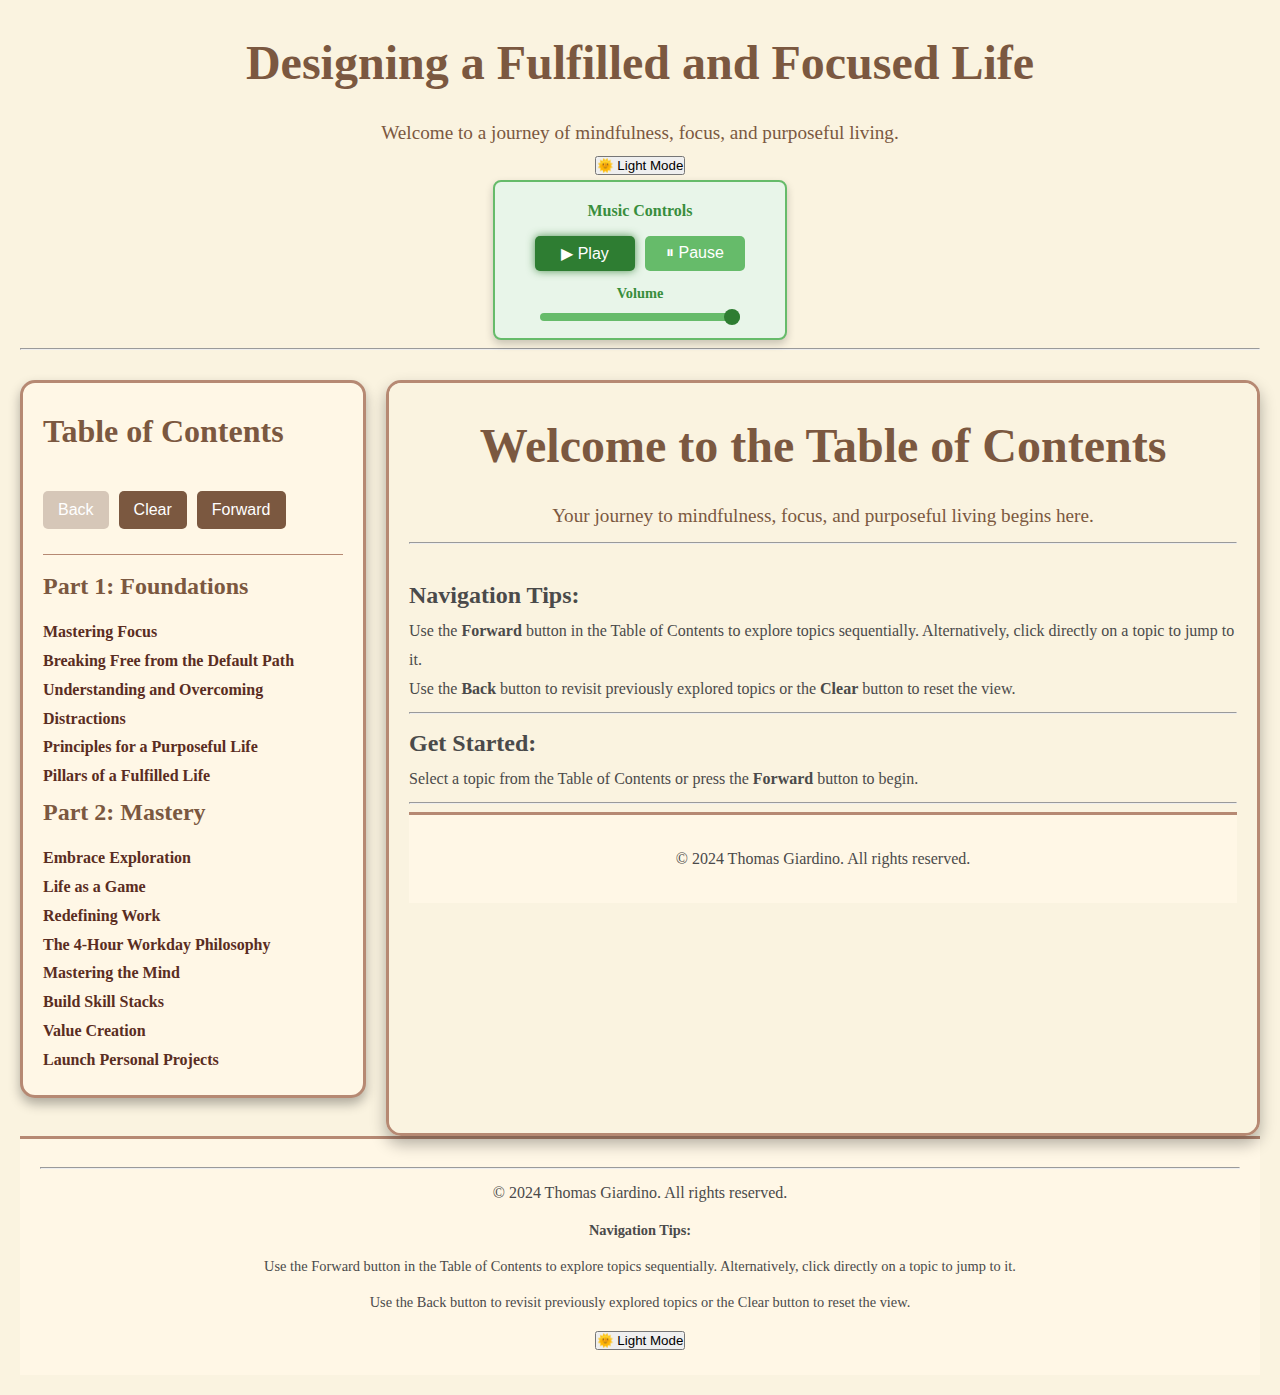
<file: index.html>
<!DOCTYPE html>
<html lang="en">
<head>
    <meta charset="UTF-8">
    <meta name="viewport" content="width=device-width, initial-scale=1.0">
    <title>Designing a Fulfilled and Focused Life</title>
    <link rel="stylesheet" href="styles.css">
</head>
<body>
    <header>
        <h1>Designing a Fulfilled and Focused Life</h1>
        <p>Welcome to a journey of mindfulness, focus, and purposeful living.</p>

        <!-- Dark Mode Toggle -->
        <button id="theme-toggle" class="theme-button">🌞 Light Mode</button>

        <!-- Music Control Center -->
        <div id="music-control-center" class="music-control">
            <p class="music-label">Music Controls</p>
            <div class="button-group">
                <button id="play-btn" class="music-button active">▶ Play</button>
                <button id="pause-btn" class="music-button">⏸ Pause</button>
            </div>
            <div class="volume-container">
                <p class="volume-label">Volume</p>
                <input id="volume-slider" type="range" min="0" max="25" step="5" value="25" title="Volume">
            </div>
            <audio id="background-audio" autoplay loop>
                <source src="music.mp3" type="audio/mpeg">
                Your browser does not support the audio element.
            </audio>
        </div>
        <hr />
    </header>
    <main>
        <div id="main-container">
            <section id="table-of-contents">
                <h2>Table of Contents</h2>
                <div id="viewer-controls">
                    <button id="back-btn" disabled>Back</button>
                    <button id="clear-btn">Clear</button>
                    <button id="forward-btn">Forward</button>
                </div>
                <hr />
                <div class="content-section">
                    <h3>Part 1: Foundations</h3>
                    <ul>
                        <li><a href="topics/mastering-focus.html">Mastering Focus</a></li>
                        <li><a href="topics/breaking-free.html">Breaking Free from the Default Path</a></li>
                        <li><a href="topics/overcoming-distractions.html">Understanding and Overcoming Distractions</a></li>
                        <li><a href="topics/purposeful-life.html">Principles for a Purposeful Life</a></li>
                        <li><a href="topics/fulfilled-life.html">Pillars of a Fulfilled Life</a></li>
                    </ul>
                </div>
                <div class="content-section">
                    <h3>Part 2: Mastery</h3>
                    <ul>
                        <li><a href="topics/embrace-exploration.html">Embrace Exploration</a></li>
                        <li><a href="topics/life-as-game.html">Life as a Game</a></li>
                        <li><a href="topics/redefining-work.html">Redefining Work</a></li>
                        <li><a href="topics/four-hour-workday.html">The 4-Hour Workday Philosophy</a></li>
                        <li><a href="topics/mastering-mind.html">Mastering the Mind</a></li>
                        <li><a href="topics/skill-stacks.html">Build Skill Stacks</a></li>
                        <li><a href="topics/value-creation.html">Value Creation</a></li>
                        <li><a href="topics/personal-projects.html">Launch Personal Projects</a></li>
                    </ul>
                </div>
            </section>
            <iframe id="viewer"></iframe>
        </div>
    </main>
    <footer>
        <hr />
        <p>&copy; 2024 Thomas Giardino. All rights reserved.</p>
        <div class="navigation-tips">
            <p><strong>Navigation Tips:</strong></p>
            <p>Use the Forward button in the Table of Contents to explore topics sequentially. Alternatively, click directly on a topic to jump to it.</p>
            <p>Use the Back button to revisit previously explored topics or the Clear button to reset the view.</p>
        </div>
        <button id="theme-toggle" class="theme-button">🌞 Light Mode</button>
    </footer>
    <script src="script.js"></script>
</body>
</html>
</file>
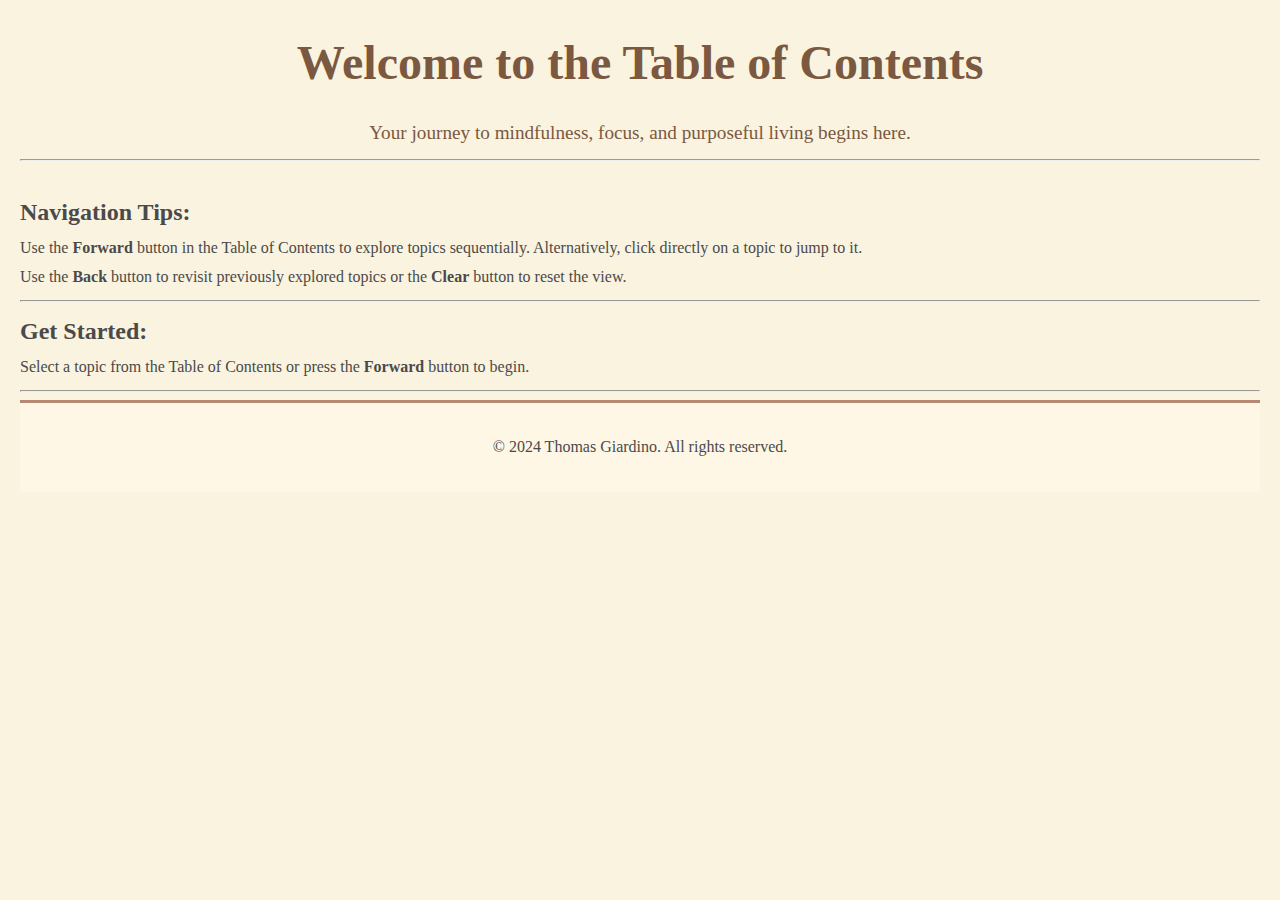
<file: default.html>
<!DOCTYPE html>
<html lang="en">
<head>
    <meta charset="UTF-8">
    <meta name="viewport" content="width=device-width, initial-scale=1.0">
    <title>Welcome</title>
    <link rel="stylesheet" href="styles.css">
</head>
<body>
    <header>
        <h1>Welcome to the Table of Contents</h1>
        <p>Your journey to mindfulness, focus, and purposeful living begins here.</p>
        <hr />
    </header>
    <main>
        <section>
            <h2>Navigation Tips:</h2>
            <p>
                Use the <strong>Forward</strong> button in the Table of Contents to explore topics sequentially. 
                Alternatively, click directly on a topic to jump to it.
            </p>
            <p>
                Use the <strong>Back</strong> button to revisit previously explored topics or the <strong>Clear</strong> button to reset the view.
            </p>
            <hr />
        </section>
        <section>
            <h2>Get Started:</h2>
            <p>Select a topic from the Table of Contents or press the <strong>Forward</strong> button to begin.</p>
            <hr />
        </section>
    </main>
    <footer>
        <p>&copy; 2024 Thomas Giardino. All rights reserved.</p>
    </footer>
</body>
</html>
</file>
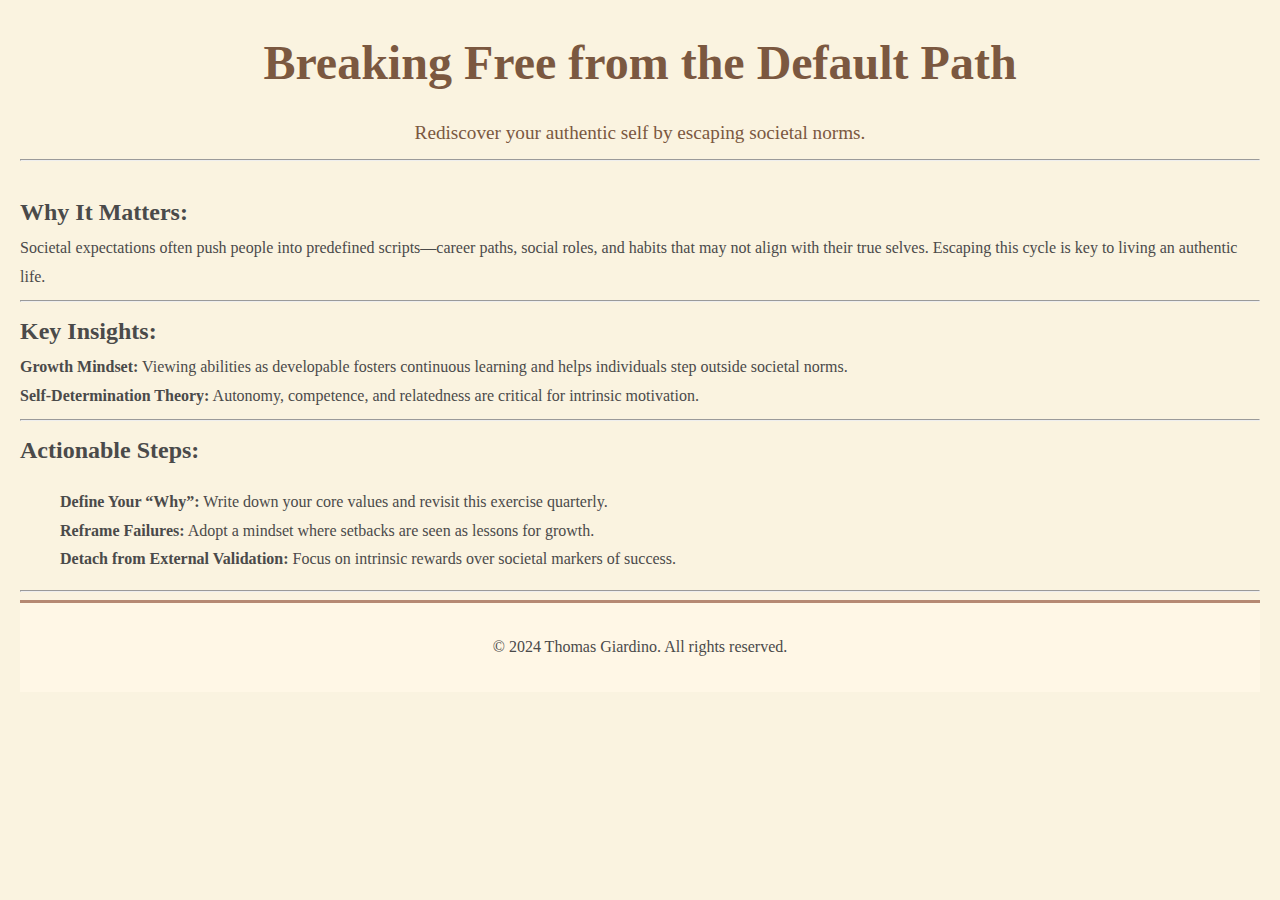
<file: topics/breaking-free.html>
<!DOCTYPE html>
<html lang="en">
<head>
    <meta charset="UTF-8">
    <meta name="viewport" content="width=device-width, initial-scale=1.0">
    <title>Breaking Free from the Default Path</title>
    <link rel="stylesheet" href="../styles.css">
</head>
<body>
    <header>
        <h1>Breaking Free from the Default Path</h1>
        <p>Rediscover your authentic self by escaping societal norms.</p>
        <hr />
    </header>
    <main>
        <section>
            <h2>Why It Matters:</h2>
            <p>Societal expectations often push people into predefined scripts—career paths, social roles, and habits that may not align with their true selves. Escaping this cycle is key to living an authentic life.</p>
            <hr />
        </section>
        <section>
            <h2>Key Insights:</h2>
            <ul>
                <li><strong>Growth Mindset:</strong> Viewing abilities as developable fosters continuous learning and helps individuals step outside societal norms.</li>
                <li><strong>Self-Determination Theory:</strong> Autonomy, competence, and relatedness are critical for intrinsic motivation.</li>
            </ul>
            <hr />
        </section>
        <section>
            <h2>Actionable Steps:</h2>
            <ol>
                <li><strong>Define Your “Why”:</strong> Write down your core values and revisit this exercise quarterly.</li>
                <li><strong>Reframe Failures:</strong> Adopt a mindset where setbacks are seen as lessons for growth.</li>
                <li><strong>Detach from External Validation:</strong> Focus on intrinsic rewards over societal markers of success.</li>
            </ol>
            <hr />
        </section>
        <footer>
            <p>&copy; 2024 Thomas Giardino. All rights reserved.</p>
        </footer>
    </main>
</body>
</html>
</file>
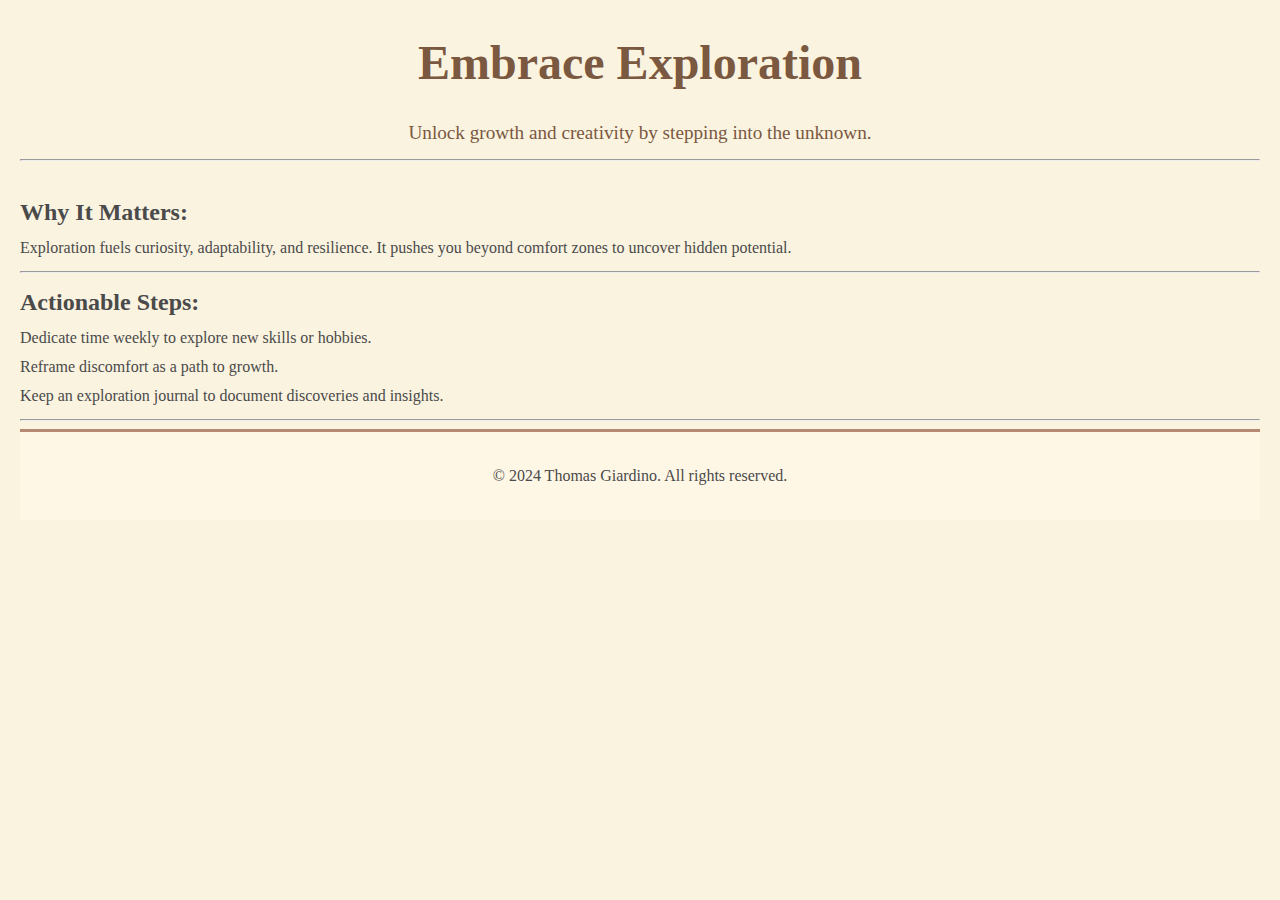
<file: topics/embrace-exploration.html>
<!DOCTYPE html>
<html lang="en">
<head>
    <meta charset="UTF-8">
    <meta name="viewport" content="width=device-width, initial-scale=1.0">
    <title>Embrace Exploration</title>
    <link rel="stylesheet" href="../styles.css">
</head>
<body>
    <header>
        <h1>Embrace Exploration</h1>
        <p>Unlock growth and creativity by stepping into the unknown.</p>
        <hr />
    </header>
    <main>
        <section>
            <h2>Why It Matters:</h2>
            <p>Exploration fuels curiosity, adaptability, and resilience. It pushes you beyond comfort zones to uncover hidden potential.</p>
            <hr />
        </section>
        <section>
            <h2>Actionable Steps:</h2>
            <ul>
                <li>Dedicate time weekly to explore new skills or hobbies.</li>
                <li>Reframe discomfort as a path to growth.</li>
                <li>Keep an exploration journal to document discoveries and insights.</li>
            </ul>
            <hr />
        </section>
        <footer>
            <p>&copy; 2024 Thomas Giardino. All rights reserved.</p>
        </footer>
    </main>
</body>
</html>
</file>
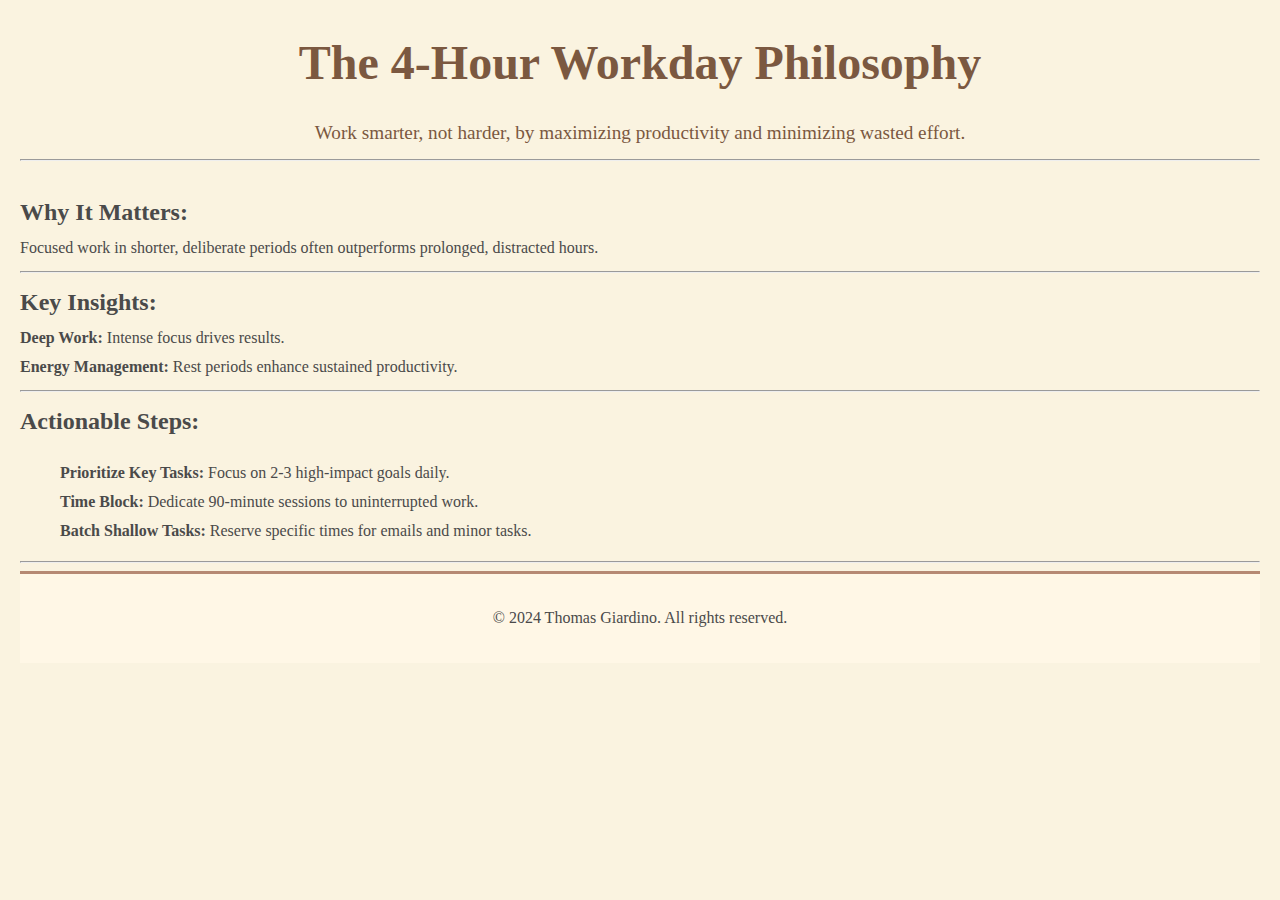
<file: topics/four-hour-workday.html>
<!DOCTYPE html>
<html lang="en">
<head>
    <meta charset="UTF-8">
    <meta name="viewport" content="width=device-width, initial-scale=1.0">
    <title>The 4-Hour Workday Philosophy</title>
    <link rel="stylesheet" href="../styles.css">
</head>
<body>
    <header>
        <h1>The 4-Hour Workday Philosophy</h1>
        <p>Work smarter, not harder, by maximizing productivity and minimizing wasted effort.</p>
        <hr />
    </header>
    <main>
        <section>
            <h2>Why It Matters:</h2>
            <p>Focused work in shorter, deliberate periods often outperforms prolonged, distracted hours.</p>
            <hr />
        </section>
        <section>
            <h2>Key Insights:</h2>
            <ul>
                <li><strong>Deep Work:</strong> Intense focus drives results.</li>
                <li><strong>Energy Management:</strong> Rest periods enhance sustained productivity.</li>
            </ul>
            <hr />
        </section>
        <section>
            <h2>Actionable Steps:</h2>
            <ol>
                <li><strong>Prioritize Key Tasks:</strong> Focus on 2-3 high-impact goals daily.</li>
                <li><strong>Time Block:</strong> Dedicate 90-minute sessions to uninterrupted work.</li>
                <li><strong>Batch Shallow Tasks:</strong> Reserve specific times for emails and minor tasks.</li>
            </ol>
            <hr />
        </section>
        <footer>
            <p>&copy; 2024 Thomas Giardino. All rights reserved.</p>
        </footer>
    </main>
</body>
</html>
</file>
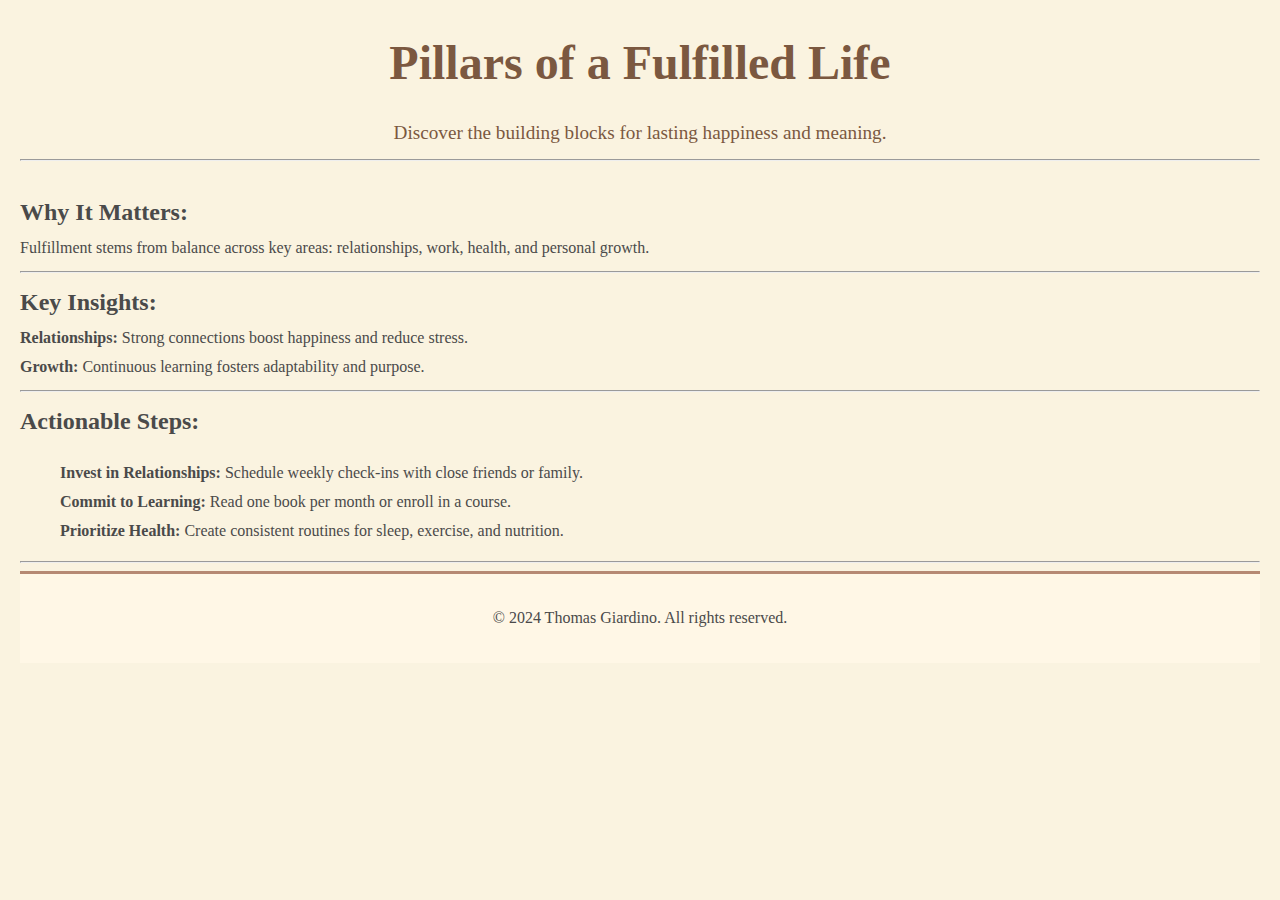
<file: topics/fulfilled-life.html>
<!DOCTYPE html>
<html lang="en">
<head>
    <meta charset="UTF-8">
    <meta name="viewport" content="width=device-width, initial-scale=1.0">
    <title>Pillars of a Fulfilled Life</title>
    <link rel="stylesheet" href="../styles.css">
</head>
<body>
    <header>
        <h1>Pillars of a Fulfilled Life</h1>
        <p>Discover the building blocks for lasting happiness and meaning.</p>
        <hr />
    </header>
    <main>
        <section>
            <h2>Why It Matters:</h2>
            <p>Fulfillment stems from balance across key areas: relationships, work, health, and personal growth.</p>
            <hr />
        </section>
        <section>
            <h2>Key Insights:</h2>
            <ul>
                <li><strong>Relationships:</strong> Strong connections boost happiness and reduce stress.</li>
                <li><strong>Growth:</strong> Continuous learning fosters adaptability and purpose.</li>
            </ul>
            <hr />
        </section>
        <section>
            <h2>Actionable Steps:</h2>
            <ol>
                <li><strong>Invest in Relationships:</strong> Schedule weekly check-ins with close friends or family.</li>
                <li><strong>Commit to Learning:</strong> Read one book per month or enroll in a course.</li>
                <li><strong>Prioritize Health:</strong> Create consistent routines for sleep, exercise, and nutrition.</li>
            </ol>
            <hr />
        </section>
        <footer>
            <p>&copy; 2024 Thomas Giardino. All rights reserved.</p>
        </footer>
    </main>
</body>
</html>
</file>
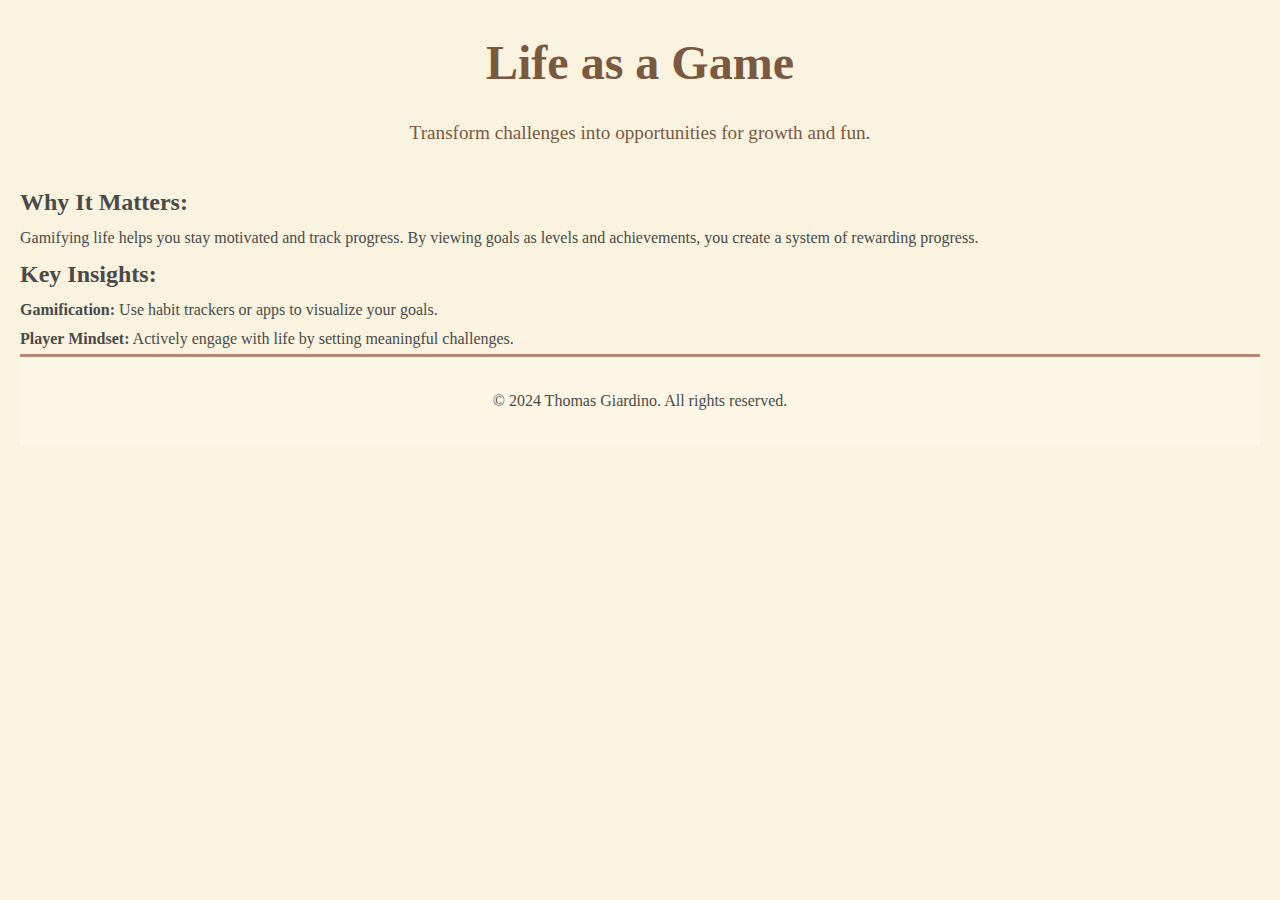
<file: topics/life-as-game.html>
<!DOCTYPE html>
<html lang="en">
<head>
    <meta charset="UTF-8">
    <meta name="viewport" content="width=device-width, initial-scale=1.0">
    <title>Life as a Game</title>
    <link rel="stylesheet" href="../styles.css">
</head>
<body>
    <header>
        <h1>Life as a Game</h1>
        <p>Transform challenges into opportunities for growth and fun.</p>
    </header>
    <main>
        <section>
            <h2>Why It Matters:</h2>
            <p>Gamifying life helps you stay motivated and track progress. By viewing goals as levels and achievements, you create a system of rewarding progress.</p>
        </section>
        <section>
            <h2>Key Insights:</h2>
            <ul>
                <li><strong>Gamification:</strong> Use habit trackers or apps to visualize your goals.</li>
                <li><strong>Player Mindset:</strong> Actively engage with life by setting meaningful challenges.</li>
            </ul>
        </section>
        <footer>
        
            <p>&copy; 2024 Thomas Giardino. All rights reserved.</p>
        </footer>
    </main>
</body>
</html>
</file>
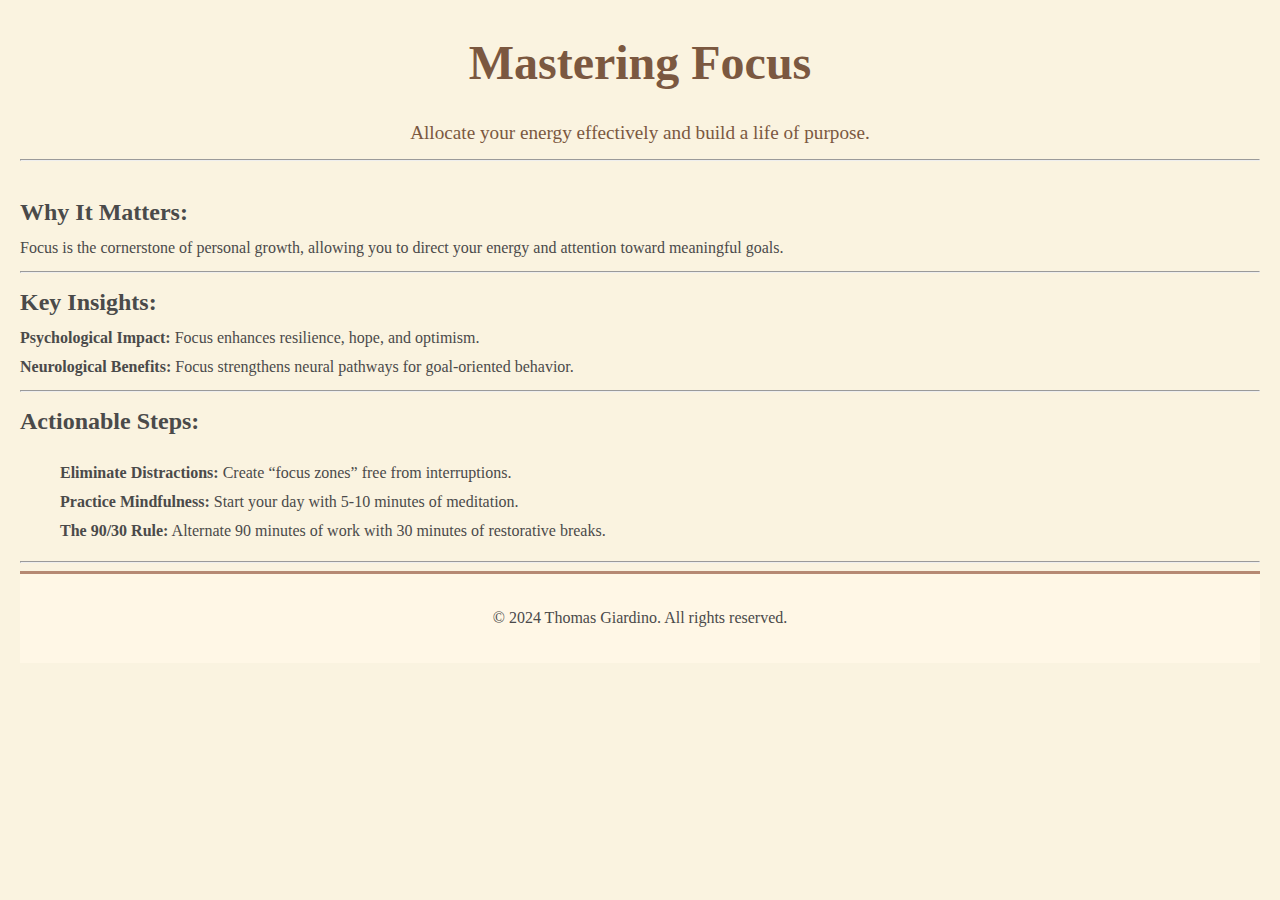
<file: topics/mastering-focus.html>
<!DOCTYPE html>
<html lang="en">
<head>
    <meta charset="UTF-8">
    <meta name="viewport" content="width=device-width, initial-scale=1.0">
    <title>Mastering Focus</title>
    <link rel="stylesheet" href="../styles.css">
</head>
<body>
    <header>
        <h1>Mastering Focus</h1>
        <p>Allocate your energy effectively and build a life of purpose.</p>
        <hr />
    </header>
    <main>
        <section>
            <h2>Why It Matters:</h2>
            <p>Focus is the cornerstone of personal growth, allowing you to direct your energy and attention toward meaningful goals.</p>
            <hr />
        </section>
        <section>
            <h2>Key Insights:</h2>
            <ul>
                <li><strong>Psychological Impact:</strong> Focus enhances resilience, hope, and optimism.</li>
                <li><strong>Neurological Benefits:</strong> Focus strengthens neural pathways for goal-oriented behavior.</li>
            </ul>
            <hr />
        </section>
        <section>
            <h2>Actionable Steps:</h2>
            <ol>
                <li><strong>Eliminate Distractions:</strong> Create “focus zones” free from interruptions.</li>
                <li><strong>Practice Mindfulness:</strong> Start your day with 5-10 minutes of meditation.</li>
                <li><strong>The 90/30 Rule:</strong> Alternate 90 minutes of work with 30 minutes of restorative breaks.</li>
            </ol>
            <hr />
        </section>
        <footer>
            <p>&copy; 2024 Thomas Giardino. All rights reserved.</p>
        </footer>
    </main>
</body>
</html>
</file>
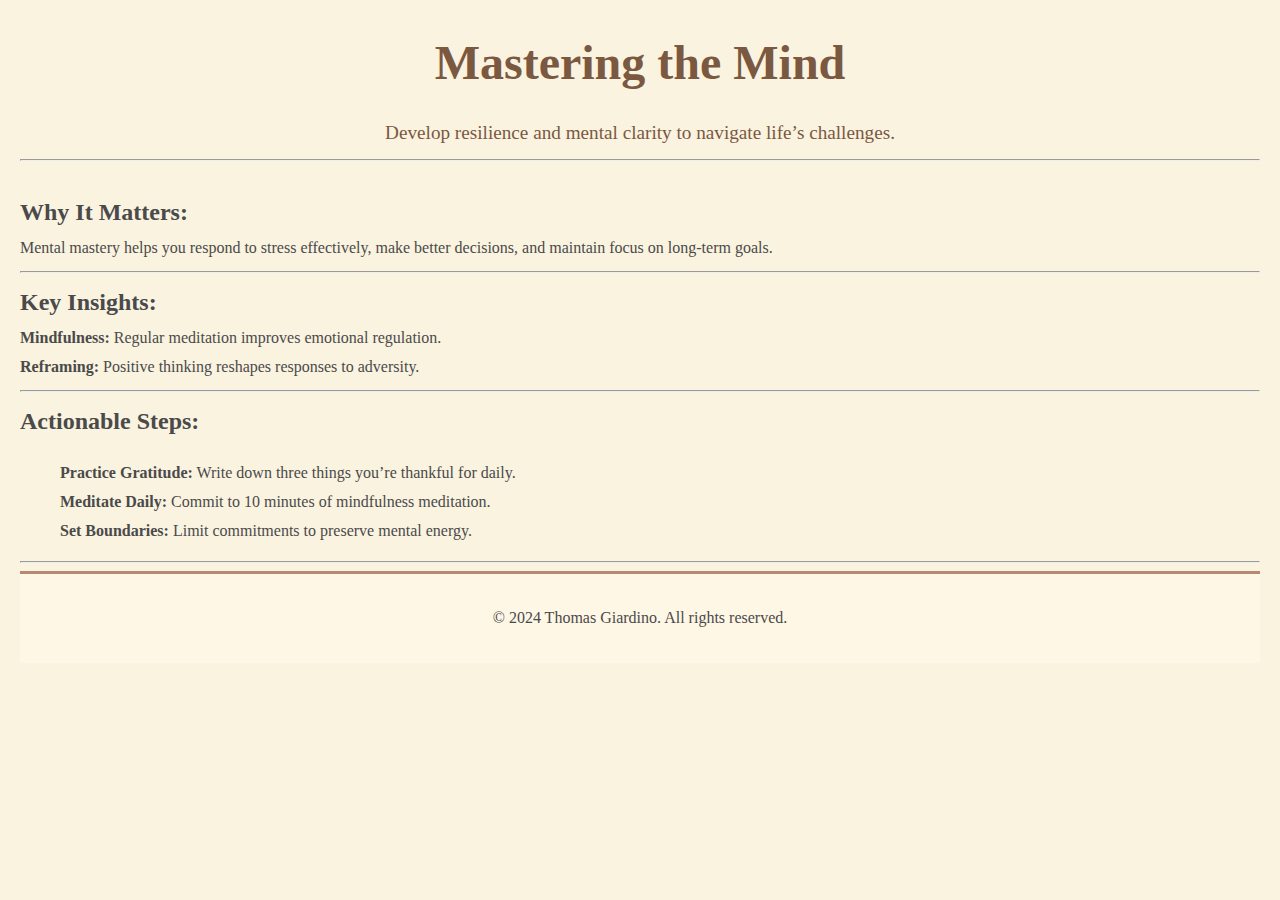
<file: topics/mastering-mind.html>
<!DOCTYPE html>
<html lang="en">
<head>
    <meta charset="UTF-8">
    <meta name="viewport" content="width=device-width, initial-scale=1.0">
    <title>Mastering the Mind</title>
    <link rel="stylesheet" href="../styles.css">
</head>
<body>
    <header>
        <h1>Mastering the Mind</h1>
        <p>Develop resilience and mental clarity to navigate life’s challenges.</p>
        <hr />
    </header>
    <main>
        <section>
            <h2>Why It Matters:</h2>
            <p>Mental mastery helps you respond to stress effectively, make better decisions, and maintain focus on long-term goals.</p>
            <hr />
        </section>
        <section>
            <h2>Key Insights:</h2>
            <ul>
                <li><strong>Mindfulness:</strong> Regular meditation improves emotional regulation.</li>
                <li><strong>Reframing:</strong> Positive thinking reshapes responses to adversity.</li>
            </ul>
            <hr />
        </section>
        <section>
            <h2>Actionable Steps:</h2>
            <ol>
                <li><strong>Practice Gratitude:</strong> Write down three things you’re thankful for daily.</li>
                <li><strong>Meditate Daily:</strong> Commit to 10 minutes of mindfulness meditation.</li>
                <li><strong>Set Boundaries:</strong> Limit commitments to preserve mental energy.</li>
            </ol>
            <hr />
        </section>
        <footer>
            <p>&copy; 2024 Thomas Giardino. All rights reserved.</p>
        </footer>
    </main>
</body>
</html>
</file>
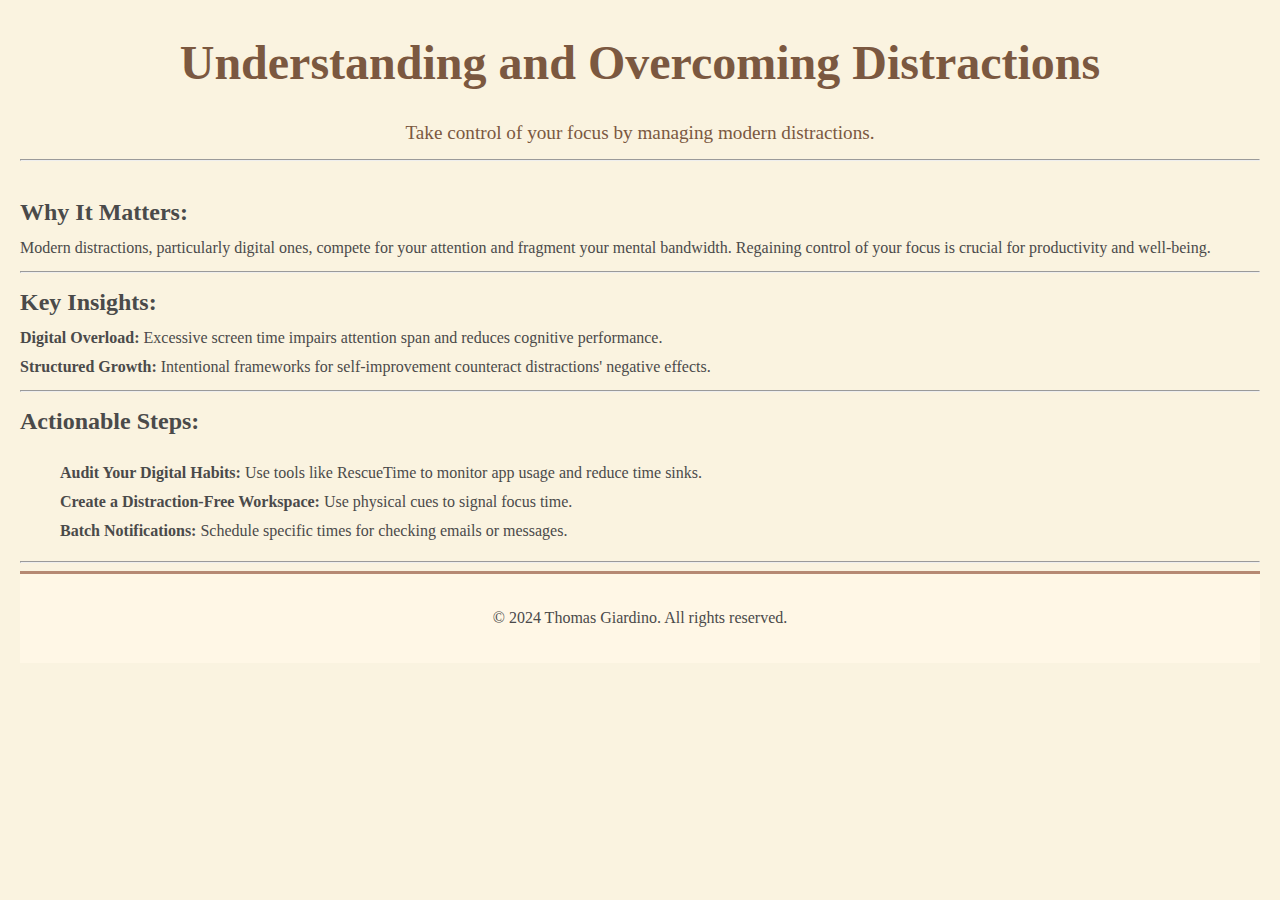
<file: topics/overcoming-distractions.html>
<!DOCTYPE html>
<html lang="en">
<head>
    <meta charset="UTF-8">
    <meta name="viewport" content="width=device-width, initial-scale=1.0">
    <title>Understanding and Overcoming Distractions</title>
    <link rel="stylesheet" href="../styles.css">
</head>
<body>
    <header>
        <h1>Understanding and Overcoming Distractions</h1>
        <p>Take control of your focus by managing modern distractions.</p>
        <hr />
    </header>
    <main>
        <section>
            <h2>Why It Matters:</h2>
            <p>Modern distractions, particularly digital ones, compete for your attention and fragment your mental bandwidth. Regaining control of your focus is crucial for productivity and well-being.</p>
            <hr />
        </section>
        <section>
            <h2>Key Insights:</h2>
            <ul>
                <li><strong>Digital Overload:</strong> Excessive screen time impairs attention span and reduces cognitive performance.</li>
                <li><strong>Structured Growth:</strong> Intentional frameworks for self-improvement counteract distractions' negative effects.</li>
            </ul>
            <hr />
        </section>
        <section>
            <h2>Actionable Steps:</h2>
            <ol>
                <li><strong>Audit Your Digital Habits:</strong> Use tools like RescueTime to monitor app usage and reduce time sinks.</li>
                <li><strong>Create a Distraction-Free Workspace:</strong> Use physical cues to signal focus time.</li>
                <li><strong>Batch Notifications:</strong> Schedule specific times for checking emails or messages.</li>
            </ol>
            <hr />
        </section>
        <footer>
            <p>&copy; 2024 Thomas Giardino. All rights reserved.</p>
        </footer>
    </main>
</body>
</html>
</file>
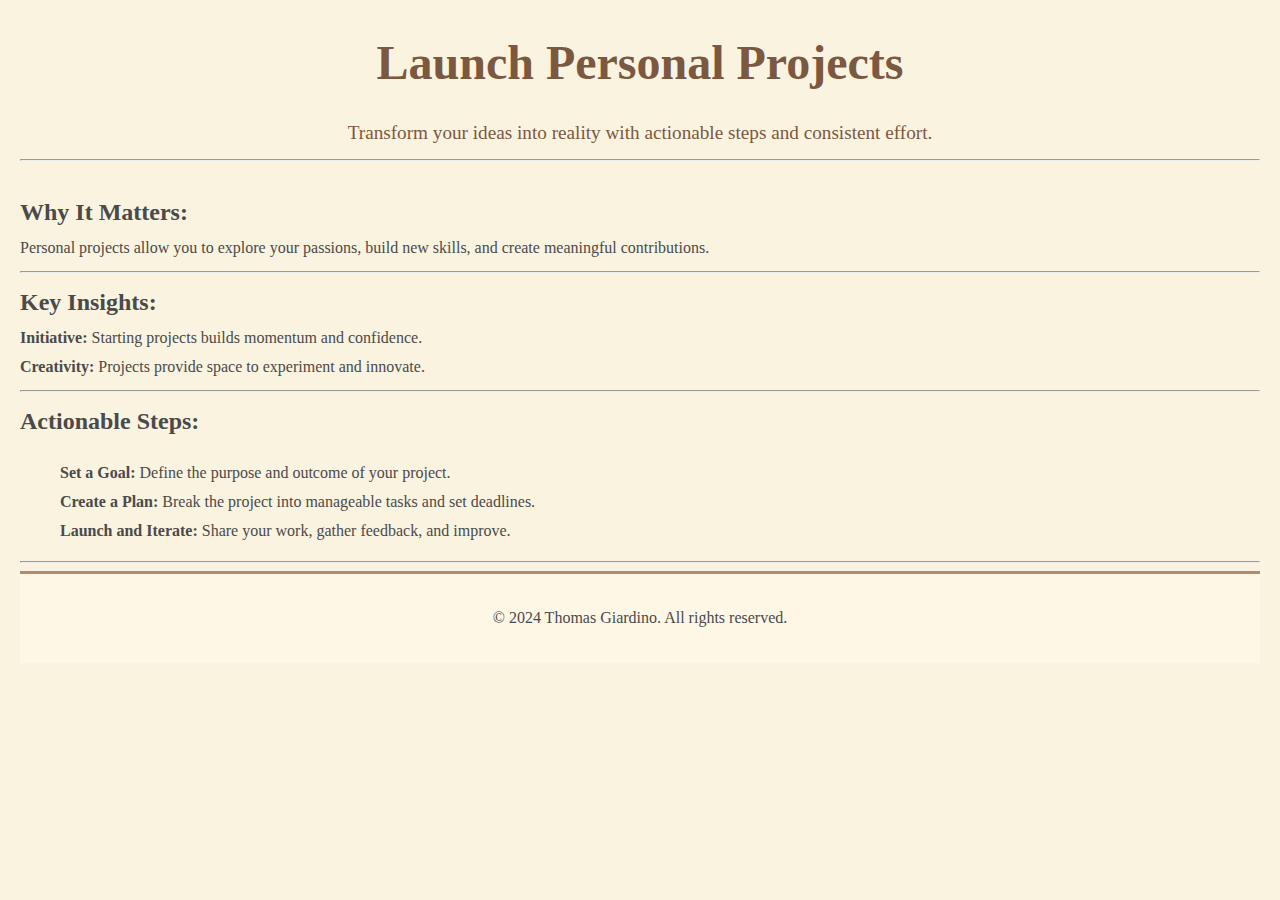
<file: topics/personal-projects.html>
<!DOCTYPE html>
<html lang="en">
<head>
    <meta charset="UTF-8">
    <meta name="viewport" content="width=device-width, initial-scale=1.0">
    <title>Launch Personal Projects</title>
    <link rel="stylesheet" href="../styles.css">
</head>
<body>
    <header>
        <h1>Launch Personal Projects</h1>
        <p>Transform your ideas into reality with actionable steps and consistent effort.</p>
        <hr />
    </header>
    <main>
        <section>
            <h2>Why It Matters:</h2>
            <p>Personal projects allow you to explore your passions, build new skills, and create meaningful contributions.</p>
            <hr />
        </section>
        <section>
            <h2>Key Insights:</h2>
            <ul>
                <li><strong>Initiative:</strong> Starting projects builds momentum and confidence.</li>
                <li><strong>Creativity:</strong> Projects provide space to experiment and innovate.</li>
            </ul>
            <hr />
        </section>
        <section>
            <h2>Actionable Steps:</h2>
            <ol>
                <li><strong>Set a Goal:</strong> Define the purpose and outcome of your project.</li>
                <li><strong>Create a Plan:</strong> Break the project into manageable tasks and set deadlines.</li>
                <li><strong>Launch and Iterate:</strong> Share your work, gather feedback, and improve.</li>
            </ol>
            <hr />
        </section>
        <footer>
            <p>&copy; 2024 Thomas Giardino. All rights reserved.</p>
        </footer>
    </main>
</body>
</html>
</file>
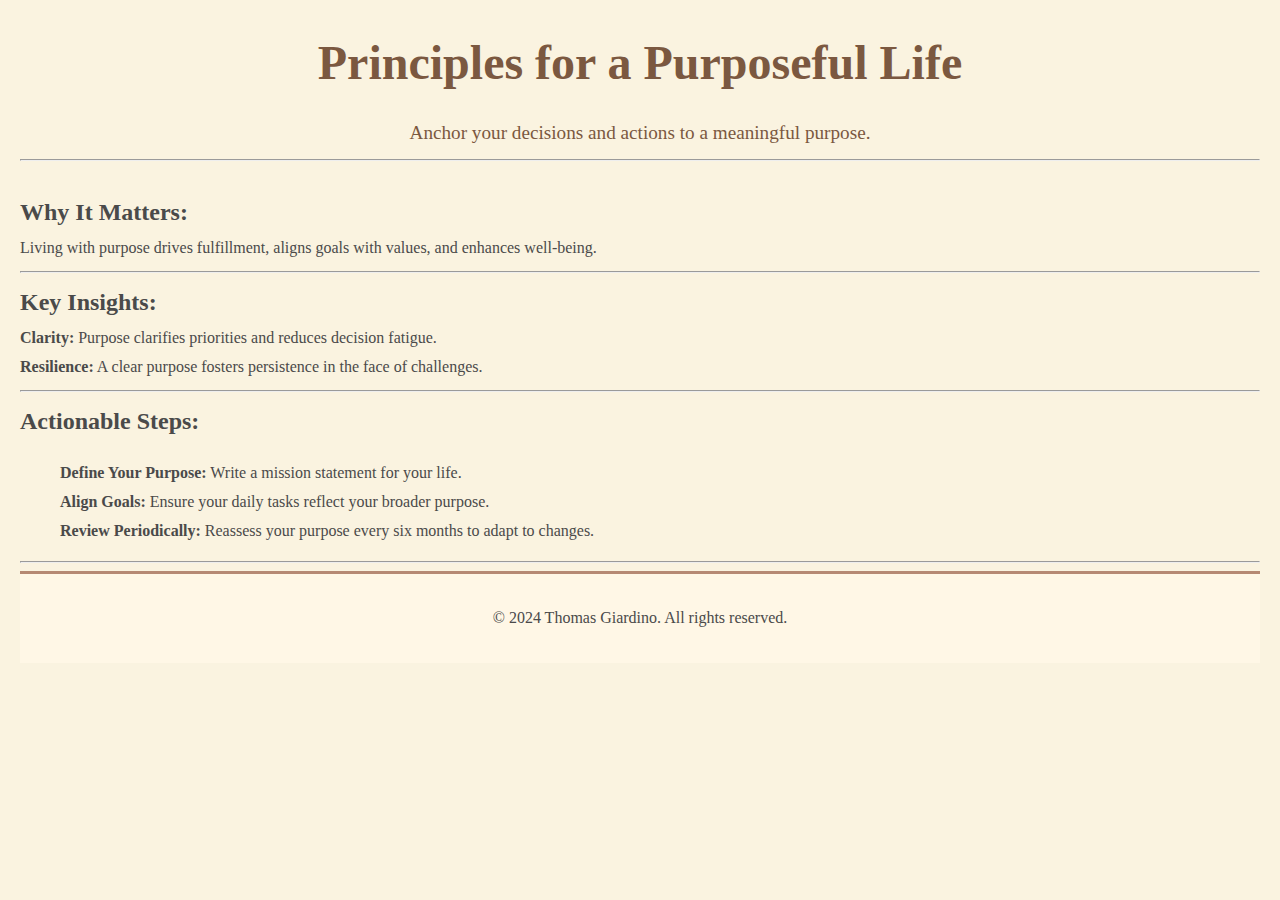
<file: topics/purposeful-life.html>
<!DOCTYPE html>
<html lang="en">
<head>
    <meta charset="UTF-8">
    <meta name="viewport" content="width=device-width, initial-scale=1.0">
    <title>Principles for a Purposeful Life</title>
    <link rel="stylesheet" href="../styles.css">
</head>
<body>
    <header>
        <h1>Principles for a Purposeful Life</h1>
        <p>Anchor your decisions and actions to a meaningful purpose.</p>
        <hr />
    </header>
    <main>
        <section>
            <h2>Why It Matters:</h2>
            <p>Living with purpose drives fulfillment, aligns goals with values, and enhances well-being.</p>
            <hr />
        </section>
        <section>
            <h2>Key Insights:</h2>
            <ul>
                <li><strong>Clarity:</strong> Purpose clarifies priorities and reduces decision fatigue.</li>
                <li><strong>Resilience:</strong> A clear purpose fosters persistence in the face of challenges.</li>
            </ul>
            <hr />
        </section>
        <section>
            <h2>Actionable Steps:</h2>
            <ol>
                <li><strong>Define Your Purpose:</strong> Write a mission statement for your life.</li>
                <li><strong>Align Goals:</strong> Ensure your daily tasks reflect your broader purpose.</li>
                <li><strong>Review Periodically:</strong> Reassess your purpose every six months to adapt to changes.</li>
            </ol>
            <hr />
        </section>
        <footer>
            <p>&copy; 2024 Thomas Giardino. All rights reserved.</p>
        </footer>
    </main>
</body>
</html>
</file>
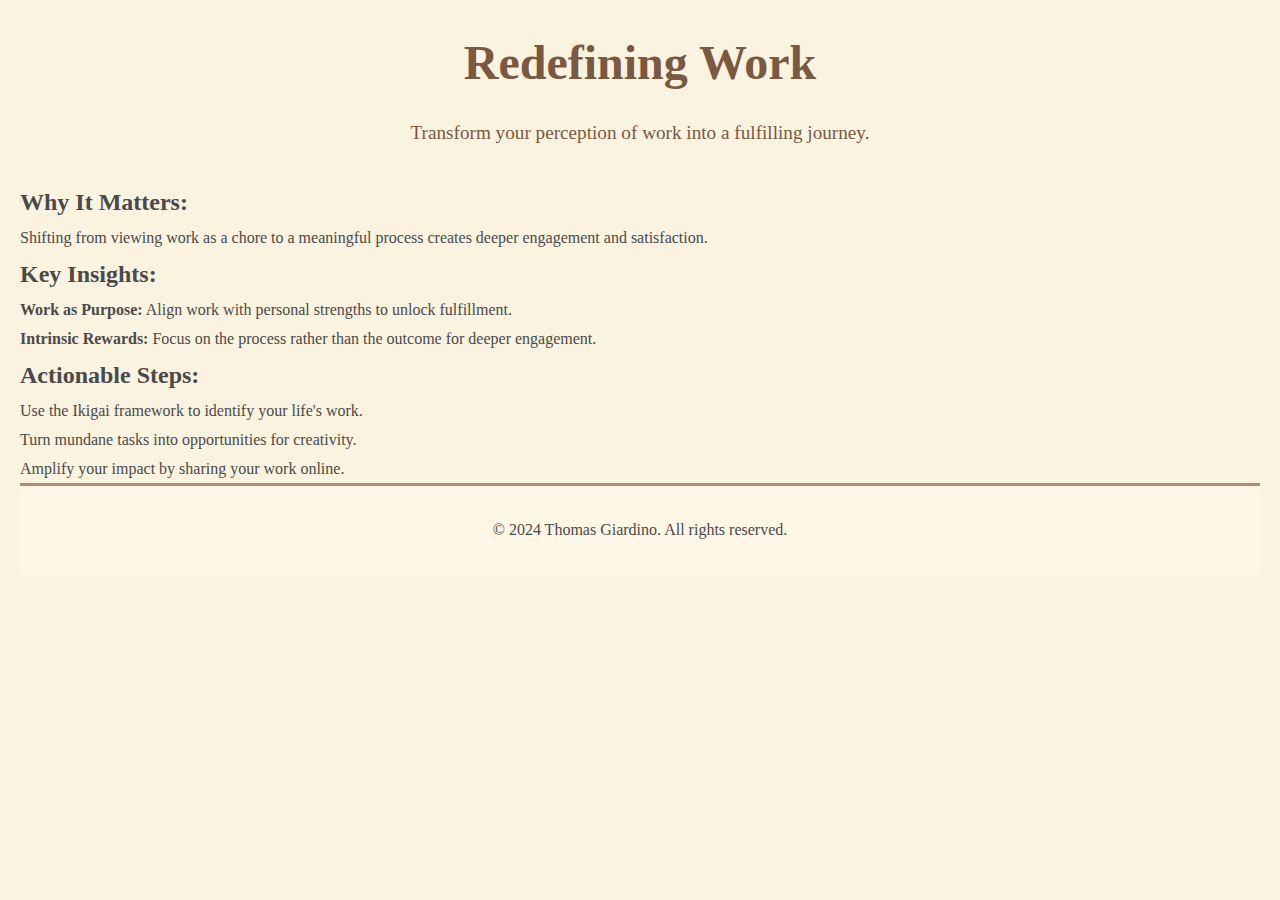
<file: topics/redefining-work.html>
<!DOCTYPE html>
<html lang="en">
<head>
    <meta charset="UTF-8">
    <meta name="viewport" content="width=device-width, initial-scale=1.0">
    <title>Redefining Work</title>
    <link rel="stylesheet" href="../styles.css">
</head>
<body>
    <header>
        <h1>Redefining Work</h1>
        <p>Transform your perception of work into a fulfilling journey.</p>
    </header>
    <main>
        <section>
            <h2>Why It Matters:</h2>
            <p>Shifting from viewing work as a chore to a meaningful process creates deeper engagement and satisfaction.</p>
        </section>
        <section>
            <h2>Key Insights:</h2>
            <ul>
                <li><strong>Work as Purpose:</strong> Align work with personal strengths to unlock fulfillment.</li>
                <li><strong>Intrinsic Rewards:</strong> Focus on the process rather than the outcome for deeper engagement.</li>
            </ul>
        </section>
        <section>
            <h2>Actionable Steps:</h2>
            <ul>
                <li>Use the Ikigai framework to identify your life's work.</li>
                <li>Turn mundane tasks into opportunities for creativity.</li>
                <li>Amplify your impact by sharing your work online.</li>
            </ul>
        </section>
        <footer>
        
            <p>&copy; 2024 Thomas Giardino. All rights reserved.</p>
        </footer>
    </main>
</body>
</html>
</file>
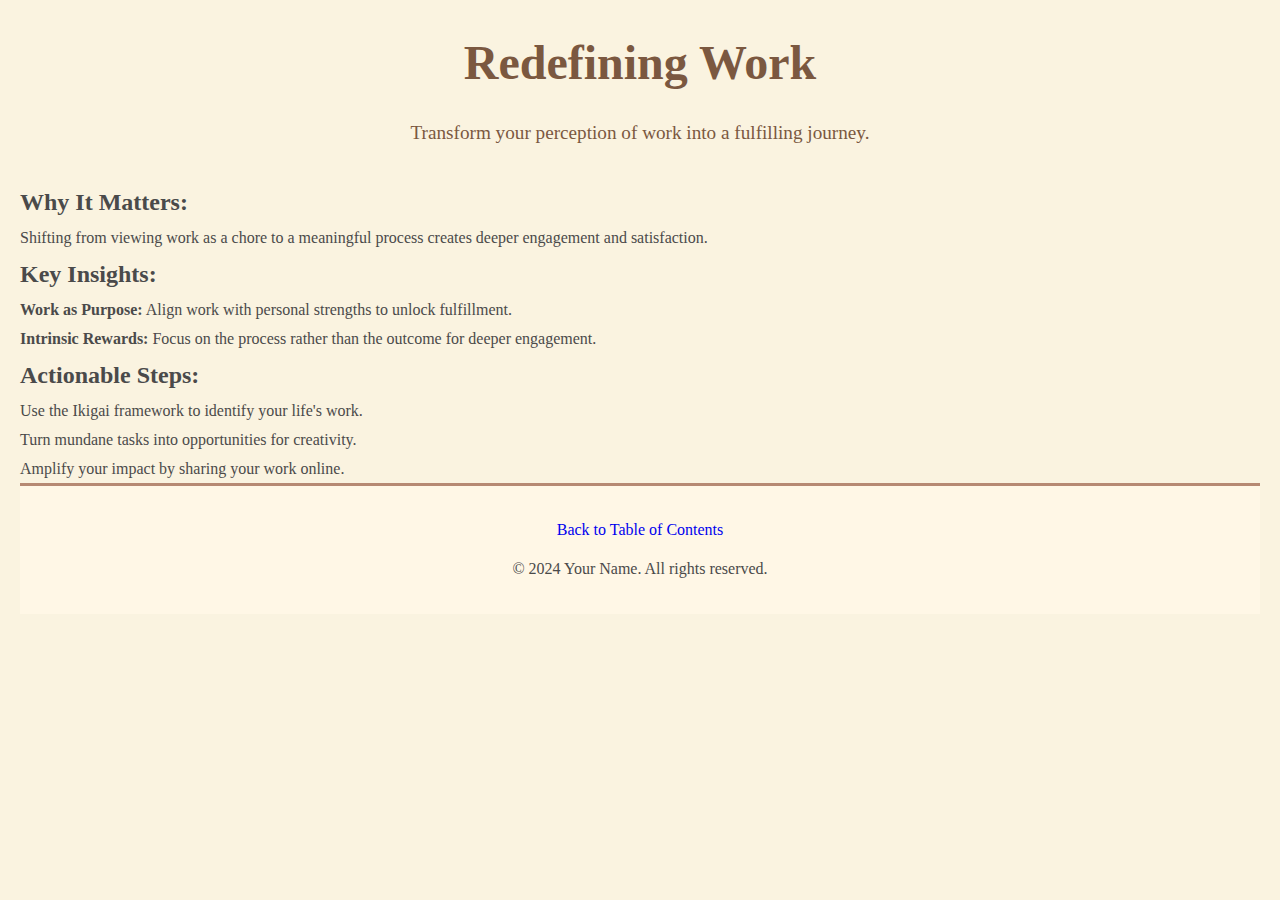
<file: topics/redfining-work.html>
<!DOCTYPE html>
<html lang="en">
<head>
    <meta charset="UTF-8">
    <meta name="viewport" content="width=device-width, initial-scale=1.0">
    <title>Redefining Work</title>
    <link rel="stylesheet" href="../styles.css">
</head>
<body>
    <header>
        <h1>Redefining Work</h1>
        <p>Transform your perception of work into a fulfilling journey.</p>
    </header>
    <main>
        <section>
            <h2>Why It Matters:</h2>
            <p>Shifting from viewing work as a chore to a meaningful process creates deeper engagement and satisfaction.</p>
        </section>
        <section>
            <h2>Key Insights:</h2>
            <ul>
                <li><strong>Work as Purpose:</strong> Align work with personal strengths to unlock fulfillment.</li>
                <li><strong>Intrinsic Rewards:</strong> Focus on the process rather than the outcome for deeper engagement.</li>
            </ul>
        </section>
        <section>
            <h2>Actionable Steps:</h2>
            <ul>
                <li>Use the Ikigai framework to identify your life's work.</li>
                <li>Turn mundane tasks into opportunities for creativity.</li>
                <li>Amplify your impact by sharing your work online.</li>
            </ul>
        </section>
        <footer>
            <p><a href="../index.html">Back to Table of Contents</a></p>
            <p>&copy; 2024 Your Name. All rights reserved.</p>
        </footer>
    </main>
</body>
</html>
</file>
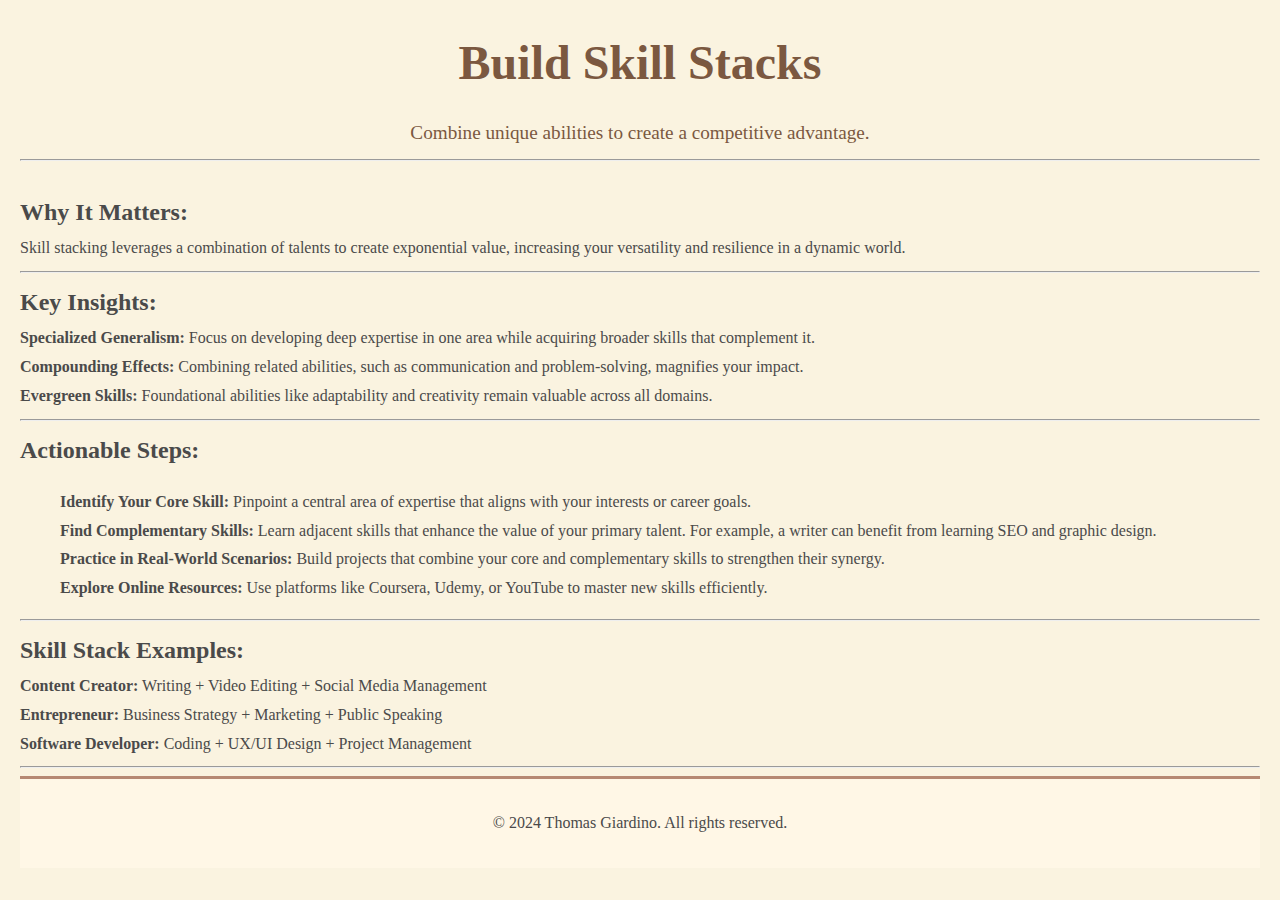
<file: topics/skill-stacks.html>
<!DOCTYPE html>
<html lang="en">
<head>
    <meta charset="UTF-8">
    <meta name="viewport" content="width=device-width, initial-scale=1.0">
    <title>Build Skill Stacks</title>
    <link rel="stylesheet" href="../styles.css">
</head>
<body>
    <header>
        <h1>Build Skill Stacks</h1>
        <p>Combine unique abilities to create a competitive advantage.</p>
        <hr />
    </header>
    <main>
        <section>
            <h2>Why It Matters:</h2>
            <p>Skill stacking leverages a combination of talents to create exponential value, increasing your versatility and resilience in a dynamic world.</p>
            <hr />
        </section>
        <section>
            <h2>Key Insights:</h2>
            <ul>
                <li><strong>Specialized Generalism:</strong> Focus on developing deep expertise in one area while acquiring broader skills that complement it.</li>
                <li><strong>Compounding Effects:</strong> Combining related abilities, such as communication and problem-solving, magnifies your impact.</li>
                <li><strong>Evergreen Skills:</strong> Foundational abilities like adaptability and creativity remain valuable across all domains.</li>
            </ul>
            <hr />
        </section>
        <section>
            <h2>Actionable Steps:</h2>
            <ol>
                <li><strong>Identify Your Core Skill:</strong> Pinpoint a central area of expertise that aligns with your interests or career goals.</li>
                <li><strong>Find Complementary Skills:</strong> Learn adjacent skills that enhance the value of your primary talent. For example, a writer can benefit from learning SEO and graphic design.</li>
                <li><strong>Practice in Real-World Scenarios:</strong> Build projects that combine your core and complementary skills to strengthen their synergy.</li>
                <li><strong>Explore Online Resources:</strong> Use platforms like Coursera, Udemy, or YouTube to master new skills efficiently.</li>
            </ol>
            <hr />
        </section>
        <section>
            <h2>Skill Stack Examples:</h2>
            <ul>
                <li><strong>Content Creator:</strong> Writing + Video Editing + Social Media Management</li>
                <li><strong>Entrepreneur:</strong> Business Strategy + Marketing + Public Speaking</li>
                <li><strong>Software Developer:</strong> Coding + UX/UI Design + Project Management</li>
            </ul>
            <hr />
        </section>
        <footer>
            <p>&copy; 2024 Thomas Giardino. All rights reserved.</p>
        </footer>
    </main>
</body>
</html>
</file>
<file: styles.css>
/* Reset */
body, h1, h2, h3, p, ul, li, a, button {
    margin: 0;
    padding: 0;
    list-style: none;
    text-decoration: none;
    box-sizing: border-box;
}

/* General Styling */
body {
    font-family: 'Georgia', serif;
    line-height: 1.8;
    color: var(--text-color);
    background-color: var(--bg-color);
    padding: 20px;
    transition: background-color 0.3s ease, color 0.3s ease;
}

header {
    text-align: center;
    margin-bottom: 30px;
    color: var(--header-color);
}

header h1 {
    font-size: 3em;
    margin-bottom: 10px;
}

header p {
    font-size: 1.2em;
}

/* Music Control Center */
#music-control-center {
    position: relative;
    display: flex;
    flex-direction: column;
    align-items: center;
    justify-content: center;
    gap: 10px;
    padding: 15px 20px;
    background-color: #e8f5e9;
    border: 2px solid #66bb6a;
    border-radius: 8px;
    box-shadow: 0 4px 8px rgba(0, 0, 0, 0.2);
    width: 250px;
    margin: 0 auto;
    transition: background-color 0.3s ease;
}

#music-control-center:hover {
    background-color: #c8e6c9;
    transform: scale(1.02);
}

.music-label {
    font-size: 1rem;
    color: #388e3c;
    font-weight: bold;
    text-align: center;
}

.music-button {
    width: 100px;
    background-color: #66bb6a;
    color: white;
    border: none;
    border-radius: 5px;
    padding: 8px 0;
    font-size: 1rem;
    cursor: pointer;
    transition: background-color 0.3s ease, transform 0.2s ease;
}

.music-button:hover {
    background-color: #388e3c;
    transform: scale(1.05);
}

.music-button.active {
    background-color: #2e7d32;
    box-shadow: 0 0 8px rgba(46, 125, 50, 0.8);
}

.button-group {
    display: flex;
    gap: 10px;
    justify-content: center;
}

.volume-container {
    display: flex;
    flex-direction: column;
    align-items: center;
    gap: 5px;
    width: 100%;
}

.volume-label {
    font-size: 0.9rem;
    color: #388e3c;
    font-weight: bold;
    text-align: center;
}

#volume-slider {
    appearance: none;
    width: 80%;
    height: 8px;
    background: #66bb6a;
    border-radius: 5px;
    outline: none;
    transition: background 0.3s ease;
}

#volume-slider::-webkit-slider-thumb {
    appearance: none;
    width: 16px;
    height: 16px;
    background: #2e7d32;
    border-radius: 50%;
    cursor: pointer;
    transition: background-color 0.3s ease;
}

#volume-slider::-webkit-slider-thumb:hover {
    background-color: #1b5e20;
}

/* Main Layout */
#main-container {
    display: flex;
    gap: 20px;
    align-items: flex-start;
    justify-content: flex-start;
}

/* Table of Contents */
#table-of-contents {
    flex: 1 1 300px;
    max-width: 300px;
    background-color: #fff7e6;
    padding: 20px;
    border: 3px solid #b68973;
    border-radius: 15px;
    box-shadow: 0 6px 12px rgba(0, 0, 0, 0.3);
    display: flex;
    flex-direction: column;
}

#table-of-contents h2 {
    font-size: 2em;
    margin-bottom: 15px;
    color: #7b5840;
}

#table-of-contents hr {
    border: none;
    height: 1px;
    background-color: #b68973;
    margin: 10px 0;
}

.content-section h3 {
    font-size: 1.5em;
    margin-bottom: 10px;
    color: #7b5840;
}

ul li a {
    color: #5a2d22;
    text-decoration: none;
    font-weight: bold;
}

ul li a:hover {
    text-decoration: underline;
}

ul li a.active {
    color: #ffffff;
    background-color: #7b5840;
    padding: 5px 10px;
    border-radius: 5px;
}

/* Viewer Controls */
#viewer-controls {
    display: flex;
    gap: 10px;
    margin: 15px 0;
    justify-content: flex-start;
}

#viewer-controls button {
    padding: 10px 15px;
    font-size: 1em;
    color: #ffffff;
    background-color: #7b5840;
    border: none;
    border-radius: 5px;
    cursor: pointer;
    transition: background-color 0.3s ease, transform 0.2s ease;
}

#viewer-controls button:hover:not(:disabled),
#viewer-controls button:focus {
    background-color: #5a2d22;
    transform: scale(1.05);
}

#viewer-controls button:disabled {
    background-color: #d6c7b8;
    cursor: not-allowed;
    transform: none;
}

/* Embedded Viewer */
iframe#viewer {
    flex: 3;
    width: 100%;
    height: calc(100vh - 150px);
    border: 3px solid #b68973;
    border-radius: 15px;
    box-shadow: 0 8px 16px rgba(0, 0, 0, 0.3);
    background: linear-gradient(to bottom, #faf3e0, #f0e0c6);
    transform-origin: center;
    transition: transform 0.3s ease, box-shadow 0.3s ease;
}

iframe#viewer:hover {
    box-shadow: 0 12px 24px rgba(0, 0, 0, 0.5);
    transform: scale(1.02);
}

/* Footer Styling */
footer {
    background-color: var(--footer-bg);
    padding: 20px;
    text-align: center;
    border-top: 3px solid #b68973;
}

footer p {
    margin: 10px 0;
}

footer .navigation-tips {
    font-size: 0.9rem;
    margin-top: 10px;
}

/* Dark Mode Styling */
:root {
    --bg-color: #faf3e0;
    --text-color: #4a4a4a;
    --link-color: #5a2d22;
    --header-color: #7b5840;
    --footer-bg: #fff7e6;
}

body.dark-mode {
    --bg-color: #121212;
    --text-color: #ffffff;
    --link-color: #66bb6a;
    --header-color: #c8e6c9;
    --footer-bg: #1c1c1c;
}

/* Responsive Design */
@media (max-width: 768px) {
    #main-container {
        flex-direction: column;
    }

    #table-of-contents,
    iframe#viewer {
        width: 100%;
        height: auto;
    }

    #viewer-controls {
        justify-content: center;
    }

    #music-control-center {
        margin-bottom: 10px;
    }
}
</file>
